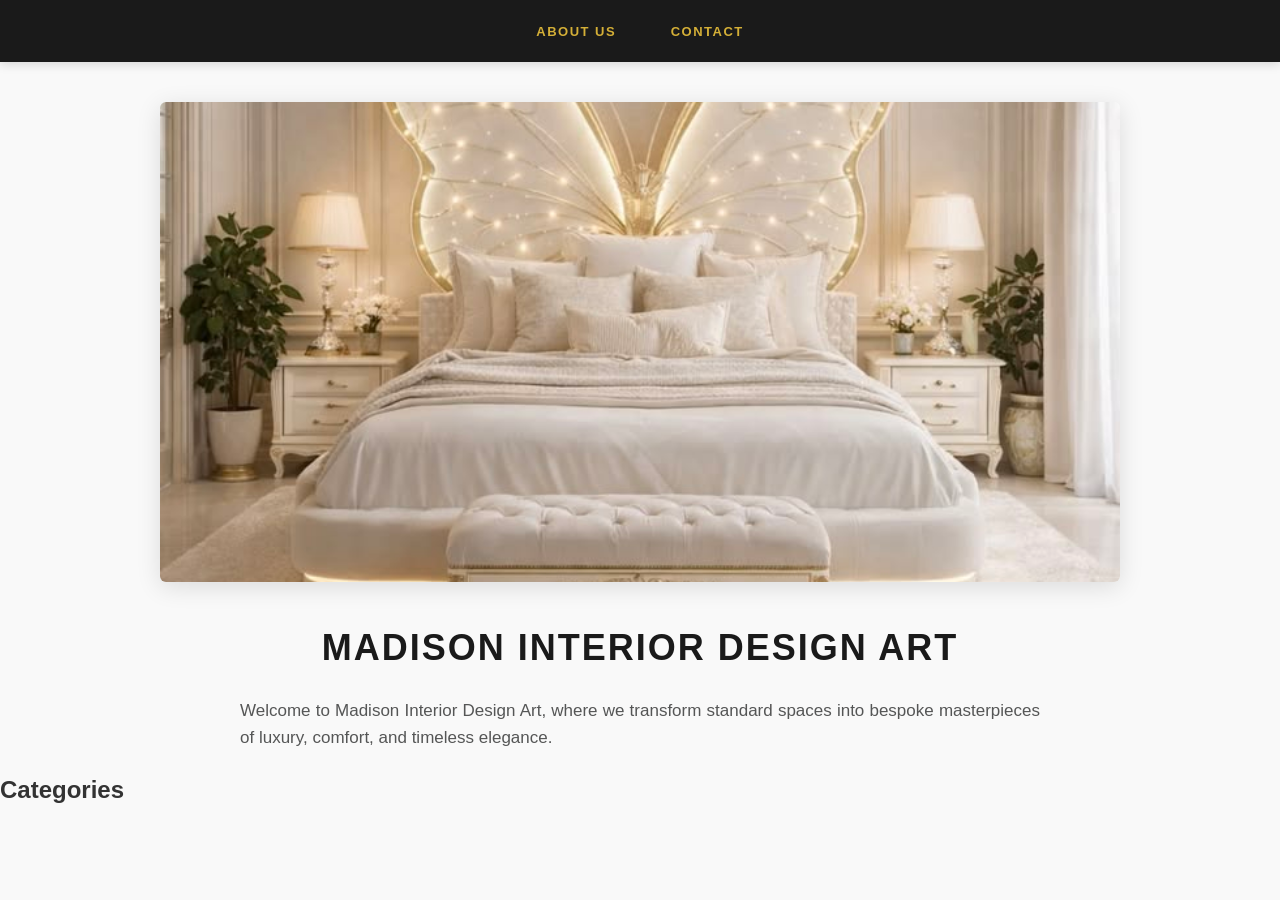
<file: index.html>
<!DOCTYPE html>
<html lang="en">
<head>
    <meta charset="UTF-8">
    <meta name="viewport" content="width=device-width, initial-scale=1.0">
    <title>Madison Interior Design Art - Home</title>
    <!-- Legătura către fișierul extern de CSS -->
    <link rel="stylesheet" href="style.css">
</head>
<body>
    <nav>
        <ul>
            <li><a href="about.html">About Us</a></li>
            <li><a href="contact.html">Contact</a></li>
        </ul>
    </nav>
<header>
        <img src="home.jpg" alt="Madison Luxury Butterfly Bed Design 🦋 Dream Bedroom That Looks Unreal">
    </header>

    <h1>Madison Interior Design Art</h1>

    <p>Welcome to Madison Interior Design Art, where we transform standard spaces into bespoke masterpieces of luxury, comfort, and timeless elegance.</p>

    <h2>Categories</h2>
</file>
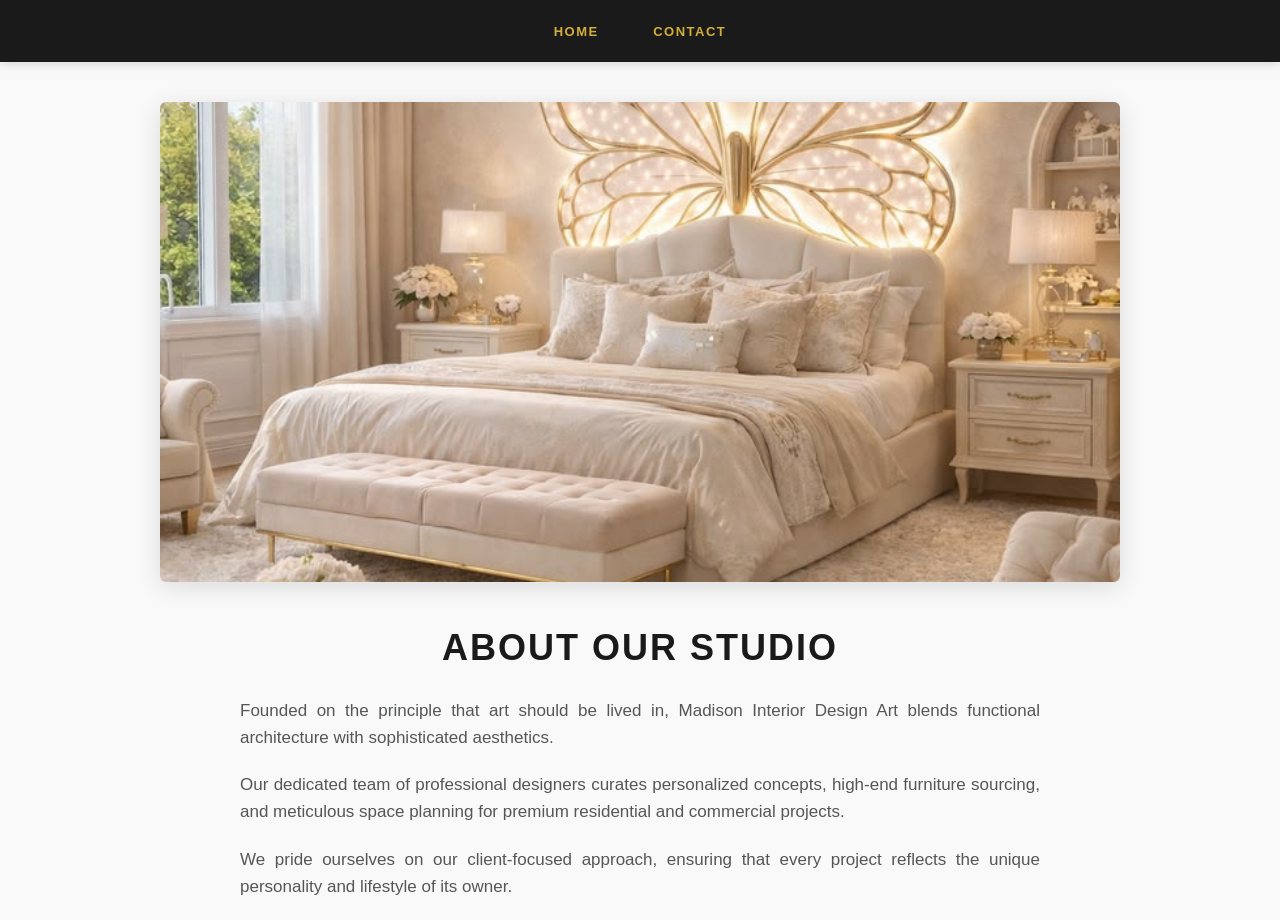
<file: about.html>
<!DOCTYPE html>
<html lang="en">
<head>
    <meta charset="UTF-8">
    <meta name="viewport" content="width=device-width, initial-scale=1.0">
    <title>About - Madison Interior Design Art</title>
    <!-- Linia adăugată pentru a aplica designul auriu și negru -->
    <link rel="stylesheet" href="style.css">
</head>
<body>
    <nav>
        <ul>
            <li><a href="index.html">Home</a></li>
            <li><a href="contact.html">Contact</a></li>
        </ul>
    </nav>

    <header>
         <img src="about.jpg" alt="Madison Design Butterfly bedroom">
    </header>
    <h1>About Our Studio</h1>

    <p>Founded on the principle that art should be lived in, Madison Interior Design Art blends functional architecture with sophisticated aesthetics.</p>
    <p>Our dedicated team of professional designers curates personalized concepts, high-end furniture sourcing, and meticulous space planning for premium residential and commercial projects.</p>
    <p>We pride ourselves on our client-focused approach, ensuring that every project reflects the unique personality and lifestyle of its owner.</p>
</body>
</html>
</file>
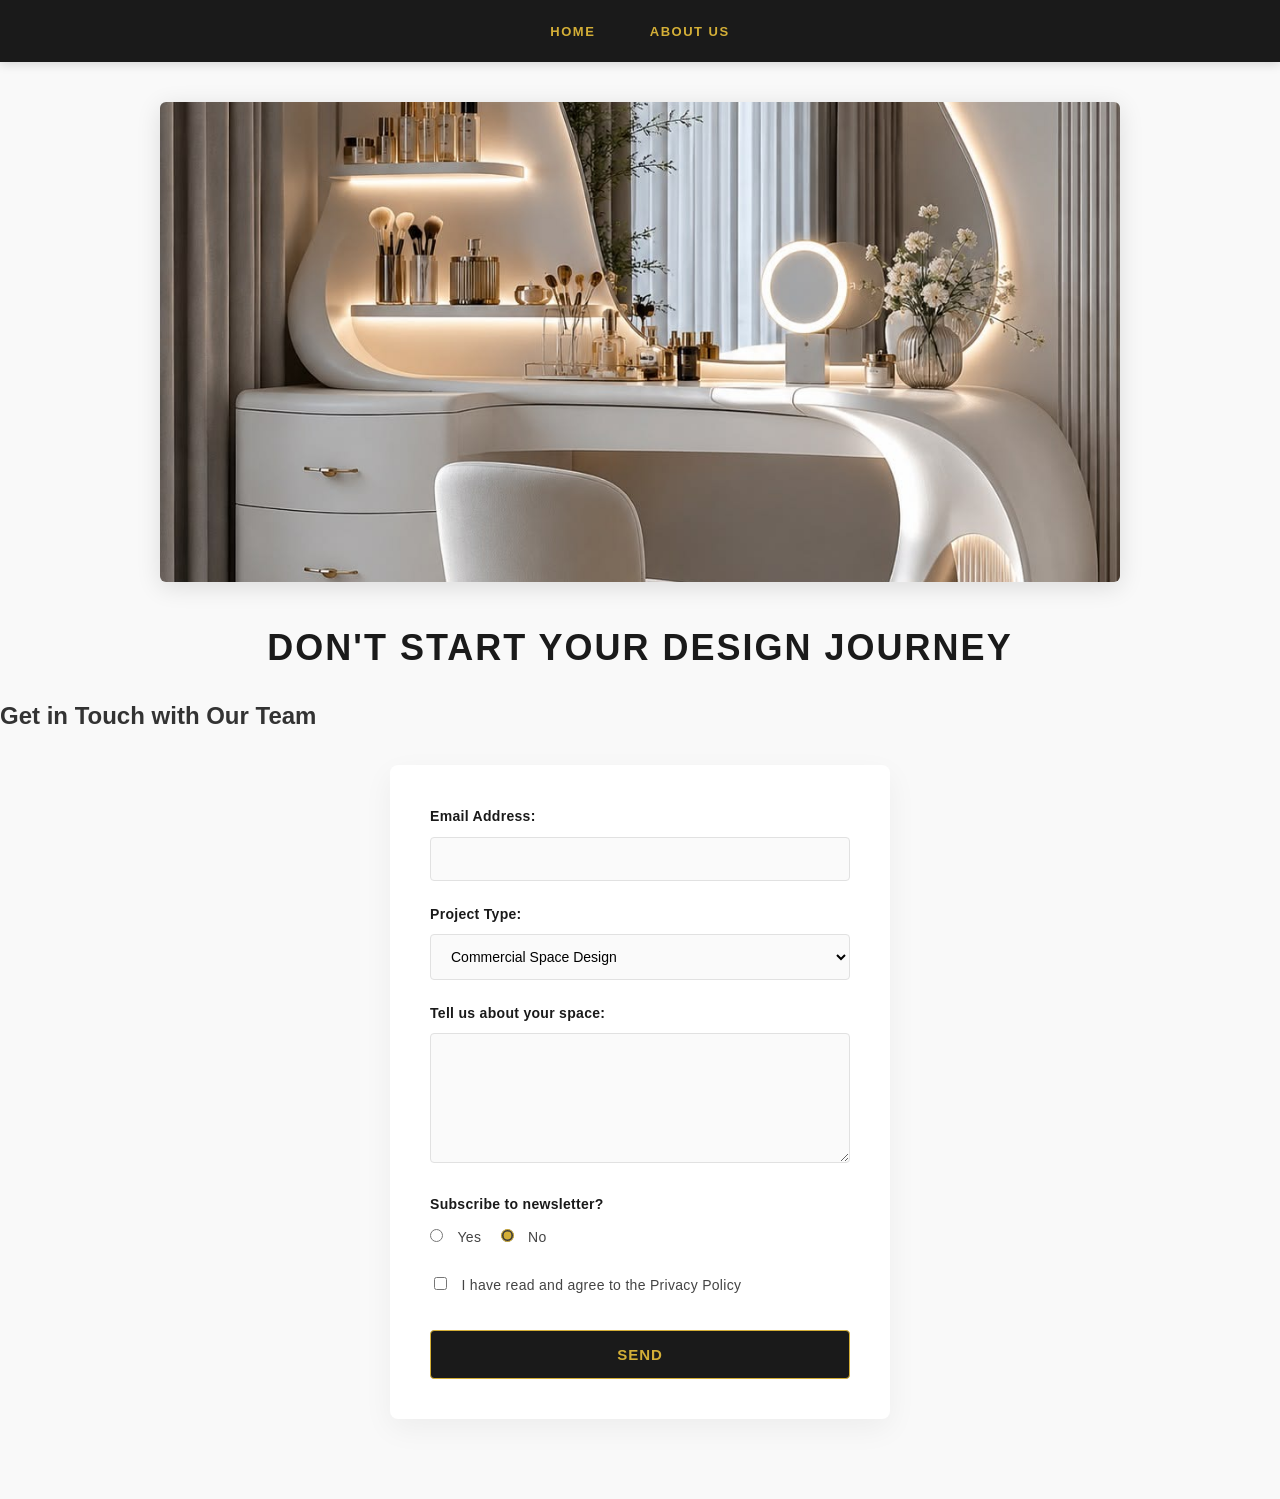
<file: contact.html>
<!DOCTYPE html>
<html lang="en">

<head>
    <meta charset="UTF-8">
    <meta name="viewport" content="width=device-width, initial-scale=1.0">
    <title>Contact - Madison Interior Design Art</title>
    <!-- Linia adăugată pentru a încărca stilurile CSS -->
    <link rel="stylesheet" href="style.css">
</head>

<body>
    <nav>
        <ul>
            <li><a href="index.html">Home</a></li>
            <li><a href="about.html">About Us</a></li>
        </ul>
    </nav>

    <header>
        <img src="contact.jpg" alt="Contact Madison Team">
    </header>
    <h1>Don't start Your Design Journey</h1>
        <h2>Get in Touch with Our Team</h2>
    <form action="#" method="POST">
        <!-- Email Input -->
        <div>
            <label for="email">Email Address:</label>
            <input type="email" id="email" name="email" required>
        </div>

        <!-- Dropdown with 3 Interior Design Topics (2nd option preselected) -->
        <div>
            <label for="topic">Project Type:</label>
            <select id="topic" name="topic">
                <option value="residential">Residential Consultation</option>
                <option value="commercial" selected>Commercial Space Design</option>
                <option value="custom-furniture">Bespoke Furniture Sourcing</option>
            </select>
        </div>

        <!-- Text Area -->
        <div>
            <label for="message">Tell us about your space:</label>
            <textarea id="message" name="message" rows="5" cols="30" required></textarea>
        </div>

        <!-- Radio Buttons -->
        <div>
            <label>Subscribe to newsletter?</label>
            <input type="radio" id="subscribe-yes" name="subscribe" value="yes">
            <label for="subscribe-yes">Yes</label>
            <input type="radio" id="subscribe-no" name="subscribe" value="no" checked>
            <label for="subscribe-no">No</label>
        </div>

        <!-- Checkbox -->
        <div>
            <input type="checkbox" id="privacy" name="privacy" required>
            <label for="privacy">I have read and agree to the Privacy Policy</label>
        </div>

        <!-- Send Button -->
        <button type="submit">Send</button>
    </form>
</body>
</file>
<file: style.css>
/* ==========================================================================
   1. STILURI GENERALE & TIPOGRAFIE (Valabile pentru toate paginile)
   ========================================================================== */
body {
    font-family: 'Segoe UI', Tahoma, Geneva, Verdana, sans-serif;
    margin: 0;
    padding: 0;
    background-color: #f9f9f9;
    color: #333;
    line-height: 1.6;
}

h1 {
    text-align: center;
    color: #1a1a1a;
    font-size: 36px;
    margin-top: 30px;
    margin-bottom: 20px;
    letter-spacing: 2px;
    text-transform: uppercase;
}

/* ==========================================================================
   2. NAVIGARE (Meniul de sus - Comun)
   ========================================================================== */
nav {
    background-color: #1a1a1a;
    padding: 18px 0;
    box-shadow: 0 2px 10px rgba(0,0,0,0.15);
}

nav ul {
    list-style: none;
    margin: 0;
    padding: 0;
    text-align: center;
}

nav ul li {
    display: inline;
    margin: 0 25px;
}

nav ul li a {
    color: #d4af37; /* Culoare aurie luxoasă */
    text-decoration: none;
    font-weight: bold;
    text-transform: uppercase;
    letter-spacing: 1.5px;
    font-size: 13px;
    transition: color 0.3s ease;
}

nav ul li a:hover {
    color: #ffffff; /* Se schimbă în alb la trecerea cu mouse-ul */
}

/* ==========================================================================
   3. HEADER & IMAGINI (Comun)
   ========================================================================== */
header {
    width: 100%;
    max-width: 1000px;
    margin: 40px auto 20px auto;
    padding: 0 20px;
    box-sizing: border-box;
}

header img {
    width: 100%;
    height: 480px;
    object-fit: cover;
    border-radius: 6px;
    box-shadow: 0 5px 25px rgba(0,0,0,0.12);
}

/* ==========================================================================
   4. PAGINILE INDEX & ABOUT (Paragrafe de text)
   ========================================================================== */
p {
    max-width: 800px;
    margin: 20px auto;
    padding: 0 20px;
    font-size: 17px;
    color: #555656;
    text-align: justify; /* Aliniere elegantă a textului pe pagină */
}

/* Centrare specifică doar pentru paragraful scurt de pe pagina Home */
body:has(title:contains("Home")) p, 
nav + header + h1 + p {
    text-align: center;
    font-size: 19px;
    font-style: italic;
}

/* Container de siguranță pentru textul din About */
.content-container {
    max-width: 800px;
    margin: 20px auto 60px auto;
}

/* ==========================================================================
   5. FORMULARUL DE CONTACT (Specific contact.html)
   ========================================================================== */
form {
    max-width: 500px;
    margin: 30px auto 80px auto;
    background: #ffffff;
    padding: 40px;
    border-radius: 8px;
    box-shadow: 0 10px 30px rgba(0,0,0,0.05);
    box-sizing: border-box;
}

form div {
    margin-bottom: 22px;
}

label {
    display: block;
    font-weight: 600;
    margin-bottom: 9px;
    color: #1a1a1a;
    font-size: 14px;
    letter-spacing: 0.3px;
}

/* Intrările de text, email și meniul Dropdown */
input[type="email"], 
select, 
textarea {
    width: 100%;
    padding: 13px 16px;
    border: 1px solid #e1e1e1;
    border-radius: 4px;
    box-sizing: border-box;
    font-family: inherit;
    font-size: 14px;
    background-color: #fafafa;
    transition: all 0.3s ease;
}

/* Efect când utilizatorul tastează în interiorul unui câmp */
input[type="email"]:focus, 
select:focus, 
textarea:focus {
    border-color: #d4af37;
    outline: none;
    background-color: #ffffff;
    box-shadow: 0 0 8px rgba(212, 175, 55, 0.15);
}

textarea {
    resize: vertical;
    min-height: 130px;
}

/* Aliniere corectă pentru Butoanele Radio și Checkbox (pe același rând) */
form div input[type="radio"] + label,
form div input[type="checkbox"] + label {
    display: inline;
    font-weight: normal;
    font-size: 14px;
    margin-left: 6px;
    cursor: pointer;
    color: #444444;
}

input[type="radio"], 
input[type="checkbox"] {
    margin-right: 4px;
    cursor: pointer;
    accent-color: #d4af37; /* Colorează bifa/punctul nativ în auriu */
}

form div input[type="radio"] {
    margin-left: 15px;
}

form div input[type="radio"]:first-of-type {
    margin-left: 0;
}

/* Butonul de trimitere (Send) */
button[type="submit"] {
    width: 100%;
    background-color: #1a1a1a;
    color: #d4af37;
    border: 1px solid #d4af37;
    padding: 15px;
    font-size: 15px;
    font-weight: bold;
    text-transform: uppercase;
    letter-spacing: 1px;
    border-radius: 4px;
    cursor: pointer;
    transition: all 0.3s ease;
    margin-top: 10px;
}

/* Efect interactiv pentru buton */
button[type="submit"]:hover {
    background-color: #d4af37;
    color: #1a1a1a;
}
</file>
